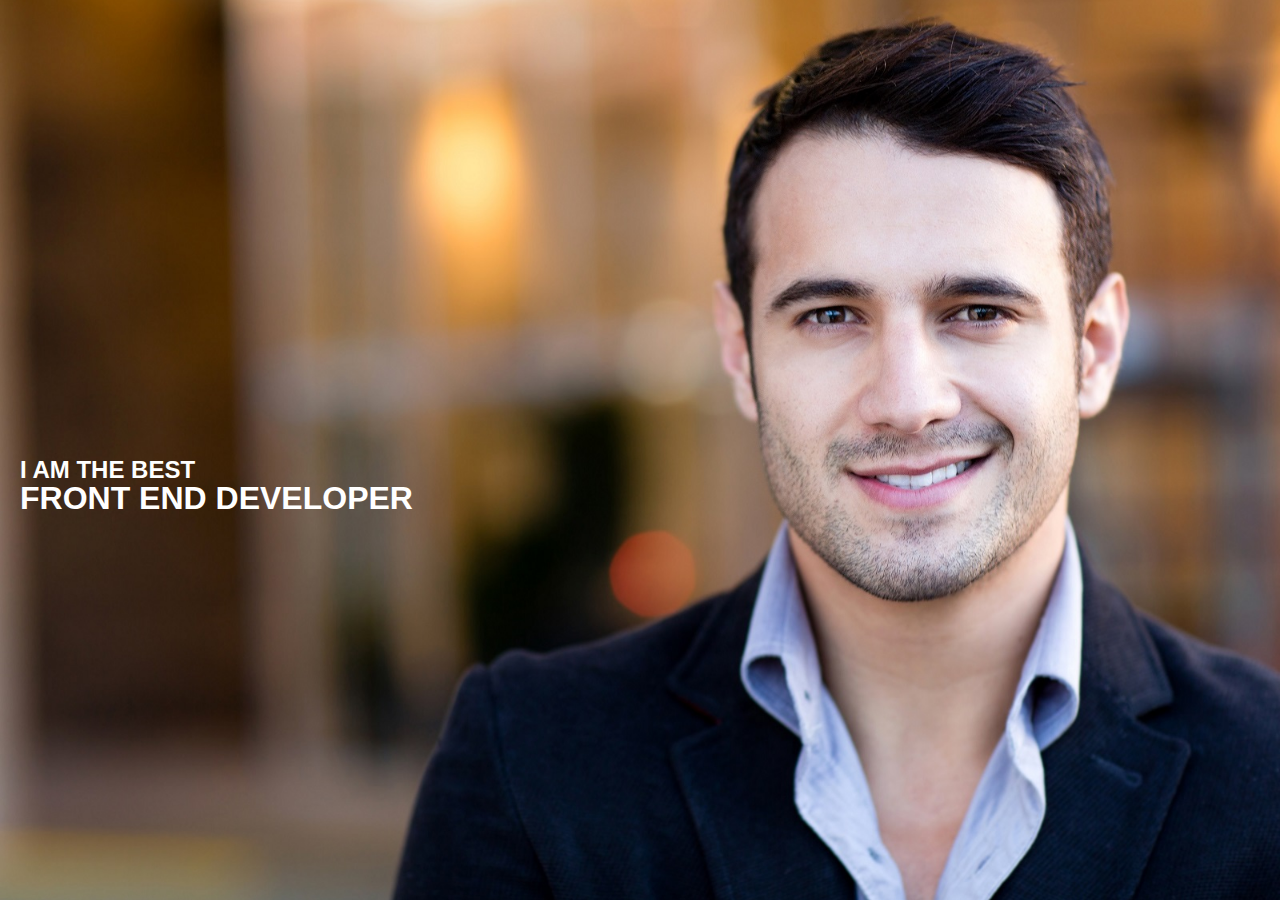
<file: zadania-domowe/3-rwd/index.html>
<!DOCTYPE html>
<html lang="en">

<head>
    <meta charset="UTF-8">
    <title>3-rwd</title>

    <link rel="stylesheet" type="text/css" href="css/style.css">
</head>

<body>
    <container>
        <header>

            <div id="about">
                <h2>I am the best</h2>
                <h1>Front End Developer</h1>
            </div>

        </header>

    </container>
</body>

</html>
</file>
<file: zadania-domowe/3-rwd/css/style.css>
* {
    margin: 0;
    padding: 0;
    font-family: 'Verdana', sans-serif;
}

header {
    height: 100vh;
    background: url('../obrazy/man-1.jpg') no-repeat center center;
    background-size: cover;
    position: relative;
}

#about {
    color: white;
    text-transform: uppercase;
    position: absolute;
    top: 50%;
    padding: 20px;
}

#about h1,
#about h2 {
    transform: translate(0, -50%);
}

@media all and (max-width: 1170px) {
    header {
        height: 70vh;
        background: url('../obrazy/man-2.jpg') no-repeat center center;
        background-size: cover;
    }
    #about {
        position: absolute;
        top: 0;
        right: 0;
    }
}

@media all and (max-width: 991px) {
    header {
        height: 50vh;
        background: url('../obrazy/man-1.jpg') no-repeat center center;
        background-size: cover;
    }
    #about {
        color: black;
        text-align: center;
        position: relative;
        top: 100%;
        margin: auto;
    }
}
</file>
